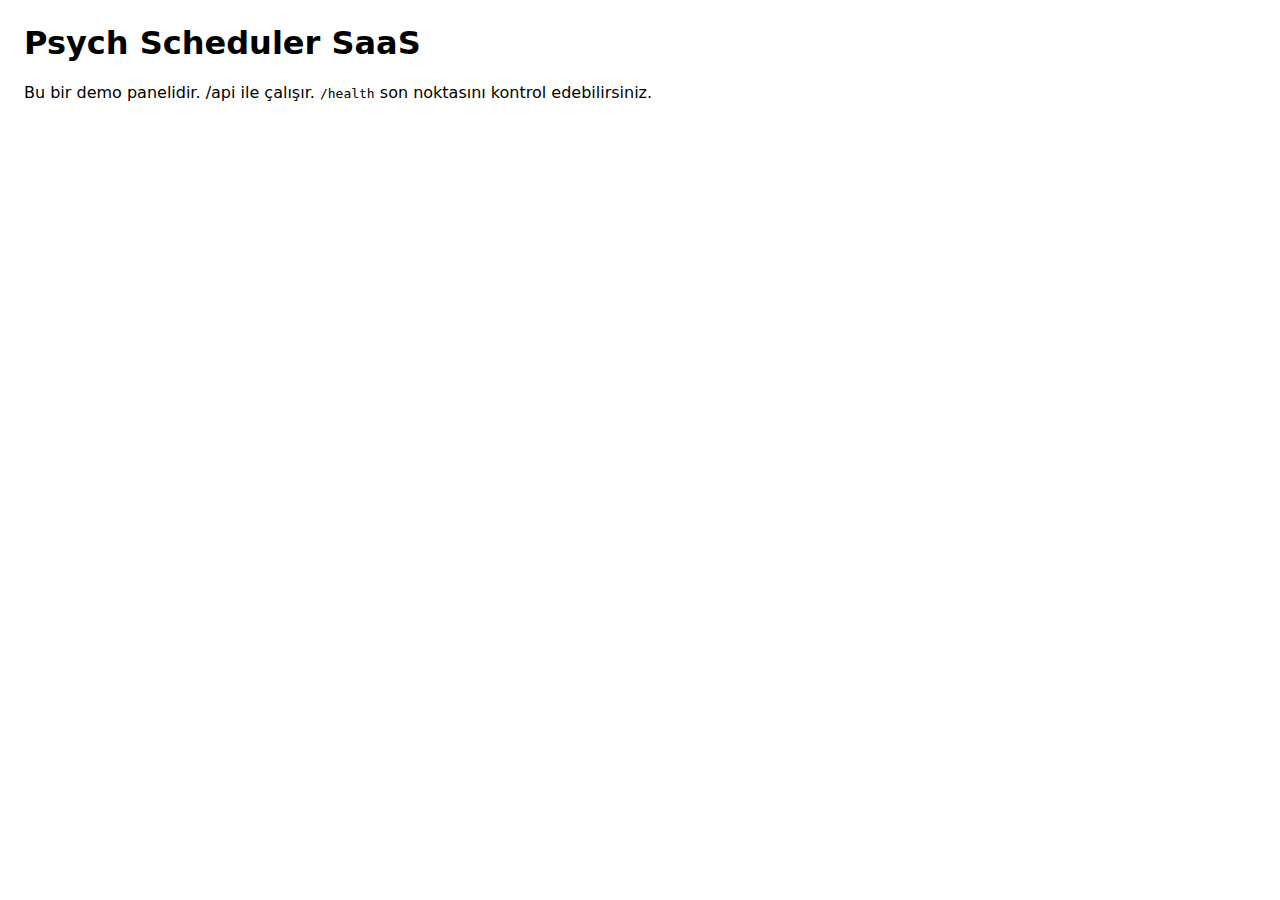
<file: index.html>
<!doctype html>
<html>
<head><meta charset="utf-8"/><meta name="viewport" content="width=device-width,initial-scale=1"/>
<title>Psych Scheduler SaaS</title>
<style>body{font-family:system-ui,-apple-system,Segoe UI,Roboto,sans-serif;margin:24px}</style>
</head>
<body>
<h1>Psych Scheduler SaaS</h1>
<p>Bu bir demo panelidir. /api ile çalışır. <code>/health</code> son noktasını kontrol edebilirsiniz.</p>
</body>
</html>
</file>
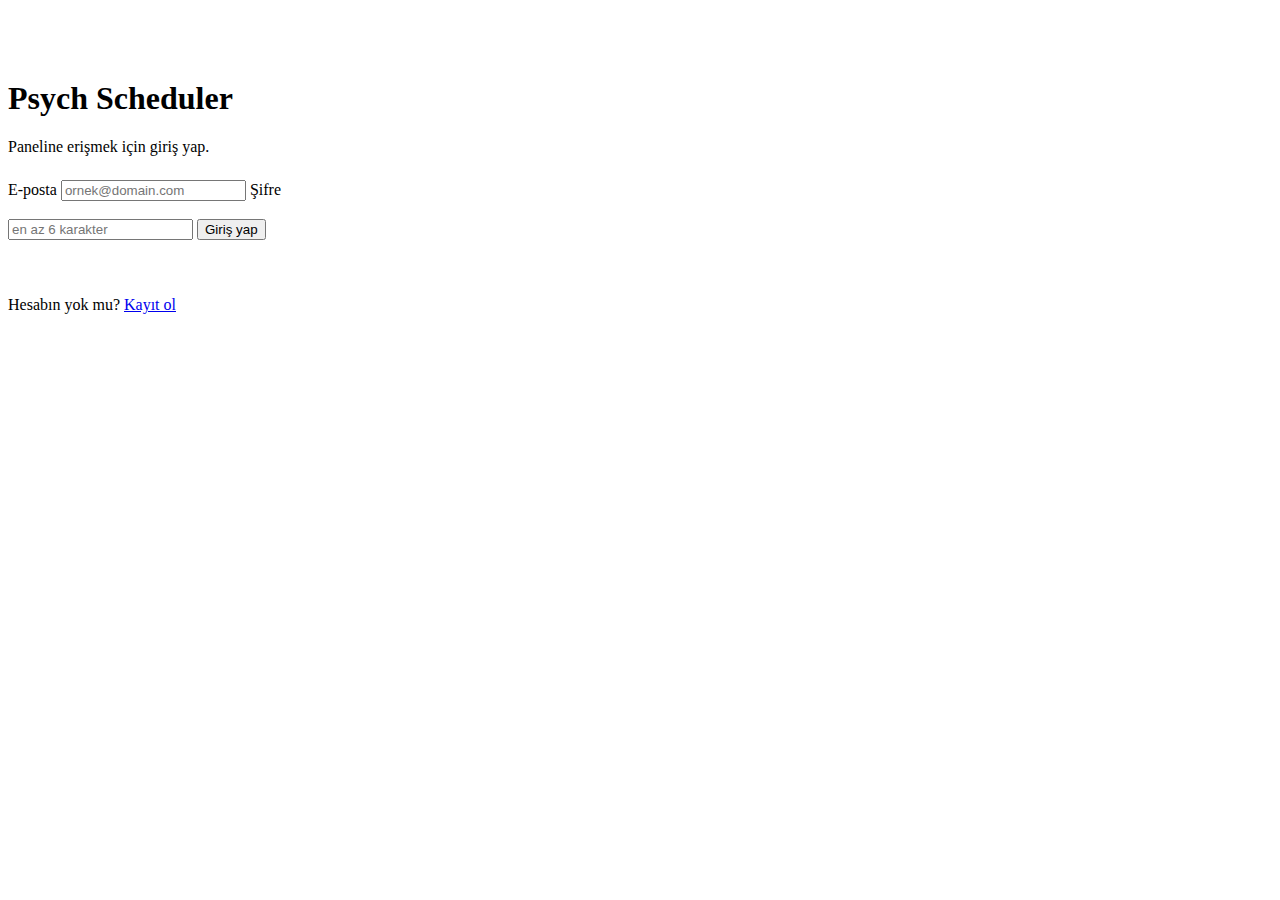
<file: static/index.html>
<!doctype html>
<html lang="tr">
<head>
  <meta charset="utf-8" />
  <meta name="viewport" content="width=device-width,initial-scale=1" />
  <title>Psych Scheduler | Giriş</title>
  <link rel="stylesheet" href="/static/style.css">
</head>
<body>
  <div class="container" style="max-width:420px;margin-top:80px">
    <h1 class="center">Psych Scheduler</h1>
    <p class="helper center">Paneline erişmek için giriş yap.</p>

    <form id="login-form" class="card" style="margin-top:24px">
      <label for="li-email">E-posta</label>
      <input id="li-email" name="email" type="email" placeholder="ornek@domain.com" required />

      <label for="li-password">Şifre</label>
      <input id="li-password" name="password" type="password" placeholder="en az 6 karakter" minlength="6" required />

      <button type="submit" class="btn block" style="margin-top:18px">Giriş yap</button>
    </form>

    <p id="login-status" class="helper center" style="min-height:24px;margin-top:16px"></p>

    <p class="center" style="margin-top:12px">
      Hesabın yok mu? <a href="/static/signup.html">Kayıt ol</a>
    </p>
  </div>

  <script>
  (function () {
    // Zaten giriş yaptıysa panele yönlendir
    if (localStorage.getItem("token")) {
      window.location.href = "/schedule";
      return;
    }

    const $ = (s) => document.querySelector(s);
    const loginForm = $("#login-form");
    const statusEl  = $("#login-status");

    const setStatus = (msg, isError = false) => {
      if (!statusEl) return;
      statusEl.textContent = msg || "";
      statusEl.classList.toggle("err", !!isError);
    };

    loginForm.addEventListener("submit", async (e) => {
      e.preventDefault();
      setStatus("Giriş yapılıyor...");

      const email = $("#li-email").value.trim().toLowerCase();
      const password = $("#li-password").value;

      try {
        const r = await fetch("/api/auth/login", {
          method: "POST",
          headers: {"Content-Type":"application/json"},
          body: JSON.stringify({ email, password })
        });

        if (!r.ok) {
          // API ayrıntılı mesaj döndürüyor olabilir
          let msg = "Geçersiz bilgiler";
          try {
            const err = await r.json();
            msg = err.detail || msg;
          } catch {}
          throw new Error(msg);
        }

        const data = await r.json();
        localStorage.setItem("token", data.access_token);
        localStorage.setItem("tenant_key", data.tenant_key);
        window.location.href = "/schedule"; // /schedule route’u static/schedule.html'i döndürüyor
      } catch (err) {
        setStatus("Giriş hatası: " + (err.message || err), true);
        alert("Giriş hatası: " + (err.message || err));
      }
    });
  })();
  </script>
</body>
</html>
</file>
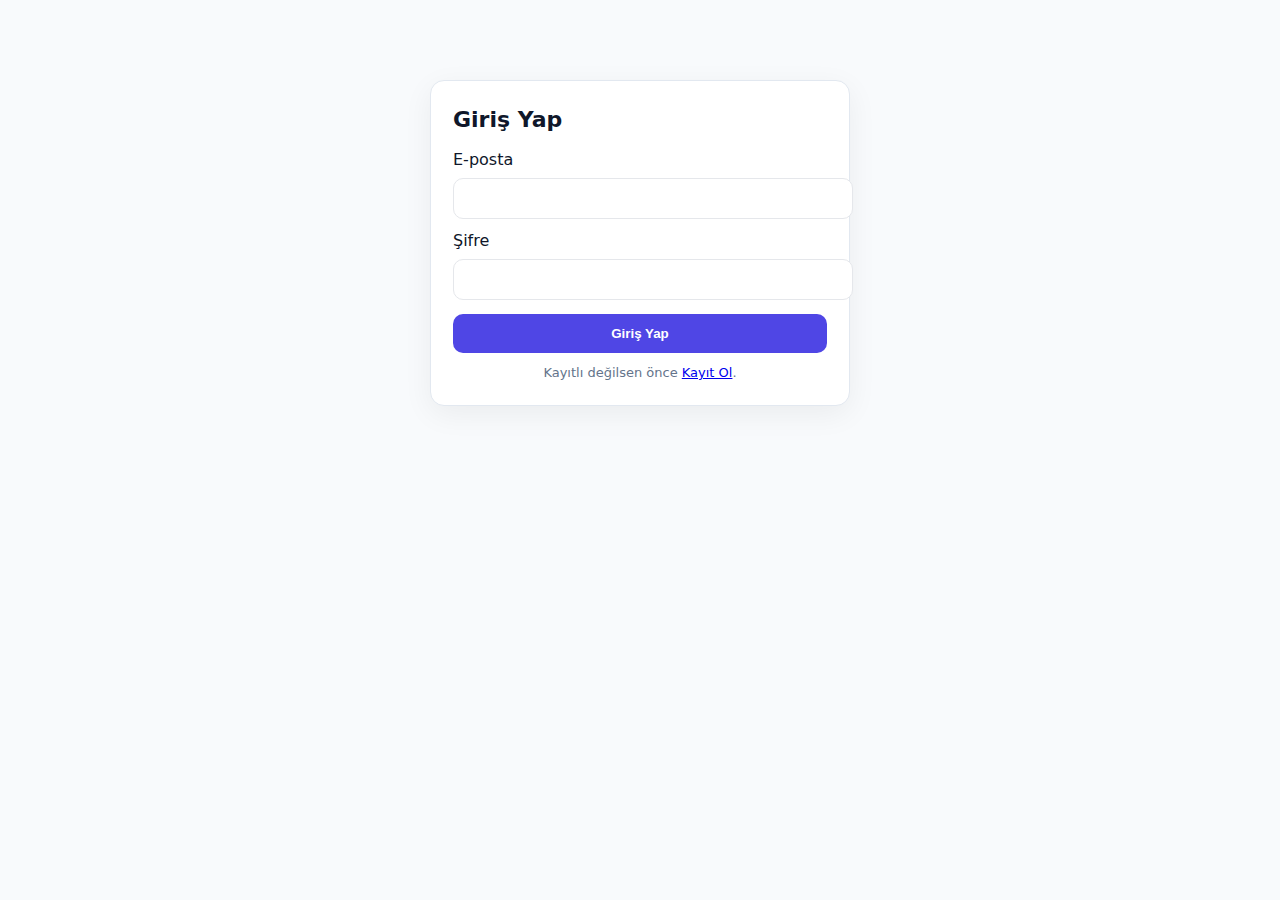
<file: static/dashboard.html>
<!DOCTYPE html>
<html lang="tr">
<head>
  <meta charset="UTF-8" />
  <meta name="viewport" content="width=device-width, initial-scale=1.0"/>
  <title>Panel | Psych Scheduler</title>
  <style>
    body{font-family:system-ui,Segoe UI,Roboto,sans-serif;background:#f6f7fb;margin:0}
    .wrap{max-width:900px;margin:40px auto;padding:24px;background:#fff;border-radius:16px;box-shadow:0 10px 30px rgba(0,0,0,.06)}
    h1{font-size:22px;margin:0 0 6px}
    .muted{color:#666;margin:0 0 18px}
    .row{display:grid;grid-template-columns:1fr 1fr; gap:14px}
    .card{border:1px solid #eee;border-radius:14px;padding:16px}
    code,pre{background:#f2f3f7;border-radius:8px;padding:6px 8px;display:inline-block;overflow:auto}
    button{background:#4f6ef7;color:#fff;border:0;border-radius:10px;padding:10px 14px;cursor:pointer}
    .danger{background:#ef4444}
    .copy{margin-left:8px;background:#0ea5e9}
  </style>
</head>
<body>
  <div class="wrap">
    <h1>👋 Hoş geldin</h1>
    <p class="muted">Giriş yaptın. Aşağıda entegrasyon bağlantıların ve hızlı aksiyonlar var.</p>

    <div class="card">
      <div><b>Tenant Key:</b> <code id="tenantKey"></code></div>
      <div style="margin-top:6px;"><b>API Base:</b> <code id="apiBase"></code></div>
    </div>

    <h2>🔗 Webhook & Zoom</h2>
    <div class="row">
      <div class="card">
        <b>WhatsApp Webhook URL</b>
        <div style="margin-top:6px">
          <code id="whUrl"></code>
          <button class="copy" onclick="copy('whUrl')">Kopyala</button>
        </div>
        <div style="margin-top:10px">
          <b>Verify Token:</b> <code id="verifyToken">ENV: VERIFY_TOKEN</code>
          <div class="muted" style="margin-top:6px">Meta’da webhook kurarken bu token’ı gir.</div>
        </div>
      </div>
      <div class="card">
        <b>Zoom Toplantı Linki</b>
        <div style="margin-top:6px">
          <code id="zoomUrl">ENV: ZOOM_MEETING_URL</code>
        </div>
        <div class="muted" style="margin-top:6px">Hatırlatma mesajlarında bu link otomatik eklenir.</div>
      </div>
    </div>

    <h2>🧪 Token ile test</h2>
    <div class="card">
      <div>Bearer token’ını otomatik ekleyerek test edebilmen için cURL:</div>
      <pre id="curlBox"></pre>
      <button onclick="copy('curlBox')" class="copy">Kopyala</button>
    </div>

    <div style="margin-top:16px;display:flex;gap:10px">
      <button onclick="goSchedule()">Randevu Planla (yakında)</button>
      <button class="danger" onclick="logout()">Çıkış Yap</button>
    </div>
  </div>

<script>
  // Guard: login yoksa geri gönder
  const token = localStorage.getItem('token');
  const tenantKey = localStorage.getItem('tenant_key');
  if(!token || !tenantKey){ window.location.href = '/static/Login.html'; }

  const origin = window.location.origin;
  document.getElementById('tenantKey').textContent = tenantKey;
  document.getElementById('apiBase').textContent   = origin + '/api';
  document.getElementById('whUrl').textContent     = `${origin}/api/whatsapp/webhook?tenant=${tenantKey}`;

  // ENV tabanlı değerler için bilgilendirme (sadece görsel)
  // Zoom ve Verify token backend ENV’de; burada bilgi amaçlı gösteriyoruz.
  // Dilersen bu ikisini /api/config gibi bir endpoint’ten gerçek değerle çekebilirsin.

  // cURL örneği
  const curl = `curl -H "Authorization: Bearer ${token}" ${origin}/health`;
  document.getElementById('curlBox').textContent = curl;

  function copy(id){
    const txt = document.getElementById(id).textContent;
    navigator.clipboard.writeText(txt);
  }
  function logout(){
    localStorage.removeItem('token');
    localStorage.removeItem('tenant_key');
    window.location.href = '/static/Login.html';
  }
  function goSchedule(){
    alert('Randevu oluşturma arayüzü bir sonraki adımda eklenecek. 👍');
  }
</script>
</body>
</html>
</file>
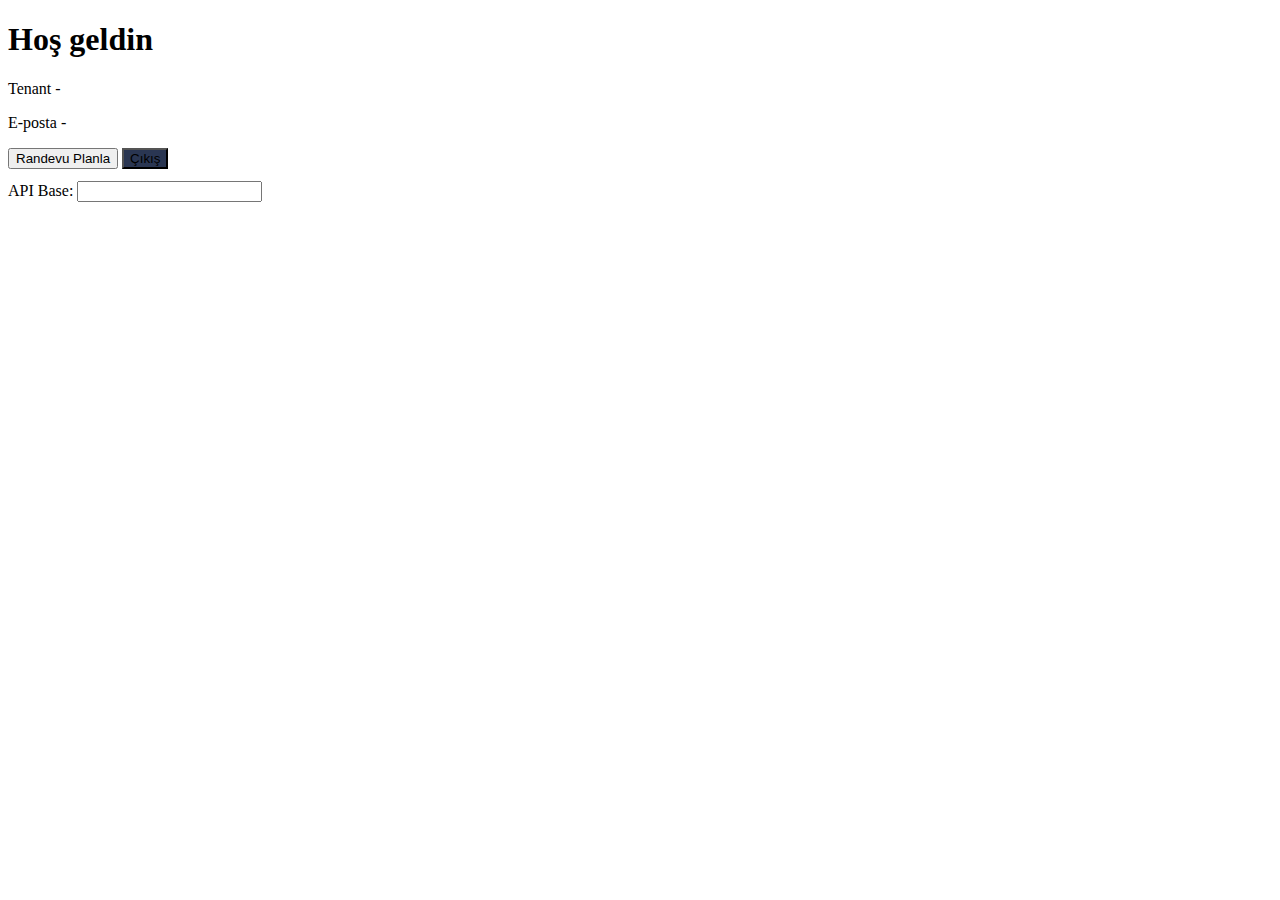
<file: static/login.html>
<!doctype html>
<html lang="tr">
<head>
  <meta charset="utf-8"/>
  <meta name="viewport" content="width=device-width,initial-scale=1"/>
  <title>Panel</title>
  <link rel="stylesheet" href="/static/style.css"/>
</head>
<body>
  <div class="container">
    <h1>Hoş geldin</h1>

    <p><span class="badge">Tenant</span> <span id="tenantKey">-</span></p>
    <p><span class="badge">E-posta</span> <span id="meEmail">-</span></p>

    <div class="row" style="margin-top:16px">
      <button onclick="location.assign('/schedule')">Randevu Planla</button>
      <button style="background:#2a3652" onclick="logout()">Çıkış</button>
    </div>

    <p class="helper" style="margin-top:12px">API Base: <input id="apiBase" readonly></p>
    <div id="status" class="helper"></div>
  </div>

<script>
document.getElementById("loginForm").addEventListener("submit", async (e) => {
  e.preventDefault();
  const email = document.getElementById("email").value.trim().toLowerCase();
  const password = document.getElementById("password").value;

  try {
    const res = await fetch("/api/auth/login", {
      method: "POST",
      headers: {"Content-Type":"application/json"},
      body: JSON.stringify({ email, password })
    });

    if (!res.ok) {
      const err = await res.json().catch(()=>({detail:"Hata"}));
      alert("Giriş başarısız: " + (err.detail || res.status));
      return;
    }

    const data = await res.json();
    localStorage.setItem("token", data.access_token);
    localStorage.setItem("tenant_key", data.tenant_key);
    window.location.href = "/static/dashboard.html";
  } catch (e2) {
    alert("Ağ hatası: " + e2);
  }
});
</script>
</body>
</html>
</file>
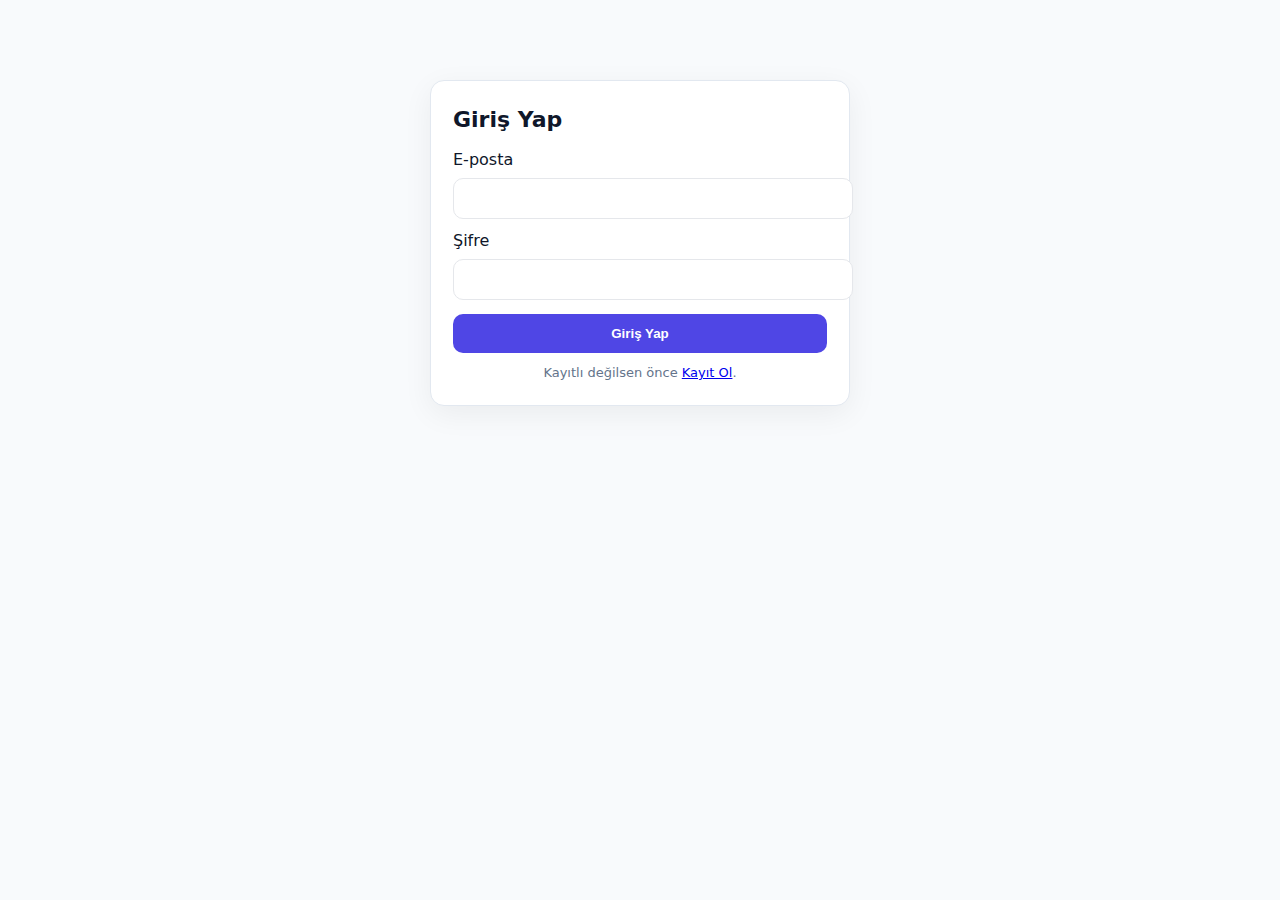
<file: static/Login.html>
<!DOCTYPE html>
<html lang="tr">
<head>
  <meta charset="utf-8" />
  <meta name="viewport" content="width=device-width,initial-scale=1" />
  <title>Giriş • Psych Scheduler</title>
  <style>
    body{margin:0;background:#f8fafc;font:16px/1.5 system-ui,-apple-system,Segoe UI,Roboto,Inter,Arial,sans-serif;color:#0f172a}
    .wrap{max-width:420px;margin:80px auto;padding:0 16px}
    .card{background:#fff;border:1px solid #e2e8f0;border-radius:14px;box-shadow:0 8px 30px rgba(2,6,23,.06);padding:22px}
    h1{margin:0 0 12px 0;font-size:22px;font-weight:800}
    label{display:block;margin:10px 0 6px}
    input{width:100%;padding:12px;border:1px solid #e5e7eb;border-radius:10px}
    button{width:100%;margin-top:14px;padding:12px 14px;border:0;border-radius:10px;background:#4f46e5;color:#fff;font-weight:800;cursor:pointer}
    .muted{color:#64748b;font-size:13px;margin-top:10px;text-align:center}
  </style>
</head>
<body>
  <div class="wrap">
    <div class="card">
      <h1>Giriş Yap</h1>
      <form onsubmit="doLogin(event)">
        <label for="email">E-posta</label>
        <input id="email" type="email" required autocomplete="username" />

        <label for="password">Şifre</label>
        <input id="password" type="password" required minlength="6" autocomplete="current-password" />

        <button type="submit">Giriş Yap</button>
      </form>
      <div class="muted">Kayıtlı değilsen önce <a href="/static/index.html">Kayıt Ol</a>.</div>
    </div>
  </div>

  <script>
    async function doLogin(e){
      e.preventDefault();
      const email = document.getElementById("email").value.trim().toLowerCase();
      const password = document.getElementById("password").value;

      // Sadece LOGIN endpoint!
      const res = await fetch("/api/auth/login", {
        method: "POST",
        headers: {"Content-Type":"application/json"},
        body: JSON.stringify({ email, password })
      });

      if(!res.ok){
        const txt = await res.text();
        alert("Giriş başarısız: " + txt);
        return;
      }

      const data = await res.json();
      localStorage.setItem("token", data.access_token);
      if (data.tenant_key) localStorage.setItem("tenantKey", data.tenant_key);

      // Başarı -> panele geç
      window.location.href = "/static/dashboard.html";
      // dashboard yoksa: window.location.href = "/static/schedule.html";
    }
  </script>
</body>
</html>
</file>
<file: static/style.css>

</file>
